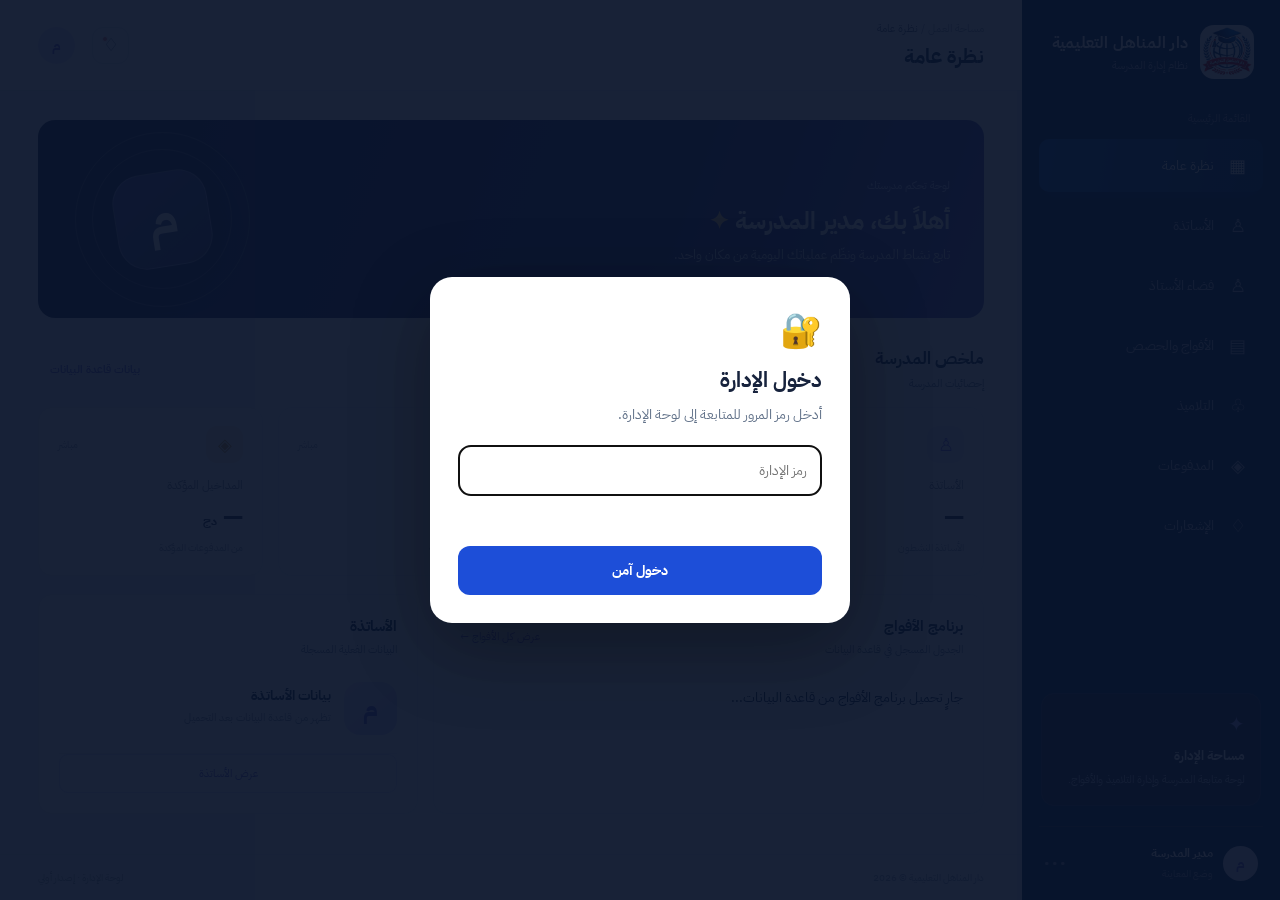
<file: admin-platform/index.html>
<!doctype html>
<html lang="ar" dir="rtl">
<head>
  <meta charset="UTF-8">
  <meta name="viewport" content="width=device-width, initial-scale=1.0">
  <meta name="theme-color" content="#073a78">
  <title>دار المناهل التعليمية | لوحة الإدارة</title>
  <link rel="preconnect" href="https://fonts.googleapis.com">
  <link rel="preconnect" href="https://fonts.gstatic.com" crossorigin>
  <link href="https://fonts.googleapis.com/css2?family=IBM+Plex+Sans+Arabic:wght@400;500;600;700&display=swap" rel="stylesheet">
  <link rel="stylesheet" href="styles.css">
</head>
<body>
  <div class="app-shell">
    <aside class="sidebar" id="sidebar">
      <a class="brand" href="#" aria-label="دار المناهل التعليمية">
        <img class="brand-logo" src="logo.jpg" alt="شعار دار المناهل التعليمية">
        <span><b>دار المناهل التعليمية</b><small>نظام إدارة المدرسة</small></span>
      </a>

      <div class="side-label">القائمة الرئيسية</div>

      <nav class="nav">
        <button class="nav-link active" data-page="dashboard"><span>▦</span> نظرة عامة</button>
        <button class="nav-link" data-page="teachers"><span>♙</span> الأساتذة</button>
        <button class="nav-link" data-page="teacher-space"><span>♙</span> فضاء الأستاذ</button>
        <button class="nav-link" data-page="groups"><span>▤</span> الأفواج والحصص</button>
        <button class="nav-link" data-page="students"><span>♧</span> التلاميذ</button>
        <button class="nav-link" data-page="payments"><span>◈</span> المدفوعات</button>
        <button class="nav-link" data-page="notifications"><span>♢</span> الإشعارات</button>
      </nav>

      <div class="sidebar-bottom">
        <div class="help-card">
          <span class="help-icon">✦</span>
          <b>مساحة الإدارة</b>
          <p>لوحة متابعة المدرسة وإدارة التلاميذ والأفواج.</p>
        </div>

        <div class="profile-mini">
          <div class="avatar">م</div>
          <div><b>مدير المدرسة</b><small>وضع المعاينة</small></div>
          <span class="dots">•••</span>
        </div>
      </div>
    </aside>

    <main class="main">
      <header class="topbar">
        <div class="topbar-start">
          <button class="icon-btn mobile-menu" id="menuToggle" aria-label="فتح القائمة">☰</button>
          <div>
            <div class="eyebrow">مساحة العمل / <span id="crumb">نظرة عامة</span></div>
            <h1 id="pageTitle">نظرة عامة</h1>
          </div>
        </div>

        <div class="top-actions">
          
          <button class="icon-btn" id="topNotification" aria-label="الإشعارات">♢<em></em></button>
          <div class="top-avatar">م</div>
        </div>
      </header>

      <div class="content">

        <!-- نظرة عامة -->
        <section class="page active" id="page-dashboard">
          <div class="hero">
            <div>
              <span class="hero-kicker">لوحة تحكم مدرستك</span>
              <h2>أهلاً بك، مدير المدرسة <span>✦</span></h2>
              <p>تابع نشاط المدرسة ونظّم عملياتك اليومية من مكان واحد.</p>
            </div>
            <div class="hero-art">
              <div class="orb orb-one"></div>
              <div class="orb orb-two"></div>
              <div class="hero-symbol">م</div>
            </div>
          </div>

          <div class="section-heading">
            <div>
              <h2>ملخص المدرسة</h2>
              <p>إحصائيات المدرسة</p>
            </div>
            <span class="muted-chip">بيانات قاعدة البيانات</span>
          </div>

          <div class="stats-grid">
            <article class="stat-card">
              <div class="stat-top"><span class="stat-icon purple">♙</span><span class="stat-note">الأساتذة</span></div>
              <p class="stat-label">الأساتذة</p>
              <strong id="dashboardTeachersCount">—</strong>
              <small>الأساتذة النشطون</small>
            </article>

            <article class="stat-card">
              <div class="stat-top"><span class="stat-icon blue">♧</span><span class="stat-note">مباشر</span></div>
              <p class="stat-label">التلاميذ</p>
              <strong id="dashboardStudentsCount">—</strong>
              <small>الحسابات المسجلة</small>
            </article>

            <article class="stat-card">
              <div class="stat-top"><span class="stat-icon mint">▤</span><span class="stat-note">مباشر</span></div>
              <p class="stat-label">الأفواج</p>
              <strong id="dashboardGroupsCount">—</strong>
              <small>الأفواج النشطة</small>
            </article>

            <article class="stat-card">
              <div class="stat-top"><span class="stat-icon amber">◈</span><span class="stat-note">مباشر</span></div>
              <p class="stat-label">المداخيل المؤكدة</p>
              <strong id="dashboardRevenue">— <small>دج</small></strong>
              <small>من المدفوعات المؤكدة</small>
            </article>
          </div>

          <div class="dashboard-grid">
            <article class="panel schedule-panel">
              <div class="panel-head">
                <div><h3>برنامج الأفواج</h3><p>الجدول المسجل في قاعدة البيانات</p></div>
                <button class="text-btn" data-goto="groups">عرض كل الأفواج ←</button>
              </div>
              <div class="schedule-list"><p class="empty-hint">جارٍ تحميل برنامج الأفواج من قاعدة البيانات...</p></div>
            </article>

            <article class="panel teacher-panel">
              <div class="panel-head"><div><h3>الأساتذة</h3><p>البيانات الفعلية المسجلة</p></div></div>
              <div class="teacher-profile"><div class="teacher-avatar">م</div><div><h3>بيانات الأساتذة</h3><p>تظهر من قاعدة البيانات بعد التحميل</p></div></div>
              <button class="outline-btn full" data-goto="teachers">عرض الأساتذة</button>
            </article>
          </div>
        </section>

        <!-- الأساتذة -->
        <section class="page" id="page-teachers">
          <div class="section-heading">
            <div><h2>الأساتذة</h2><p>قائمة الأساتذة المسجلين في المدرسة</p></div>
            <button class="primary-btn" id="addTeacher">＋ إضافة أستاذ</button>
          </div>

          <article class="panel teacher-table-card">
            <div class="table-wrap">
              <table>
                <thead>
                  <tr><th>الأستاذ</th><th>المادة</th><th>المستوى</th><th>الأفواج</th><th>الحالة</th><th>الإجراءات</th></tr>
                </thead>
                <tbody id="teachersTableBody"><tr><td colspan="6">جارٍ تحميل البيانات...</td></tr></tbody>
              </table>
            </div>
          </article>
        </section>

        <!-- فضاء الأستاذ -->
        <section class="page" id="page-teacher-space">
          <div class="section-heading">
            <div>
              <h2 id="teacherSpaceHeading">فضاء الأستاذ</h2>
              <p>اختر الأستاذ لعرض أفواجه وتلاميذه ومدفوعاته بشكل مستقل</p>
            </div>
            <label class="teacher-space-picker" style="display:flex;gap:8px;align-items:center">
              <span>الأستاذ:</span>
              <select id="teacherSpaceSelect" style="padding:10px 12px;border:1px solid #dbe3ef;border-radius:10px;min-width:220px;font:inherit"><option value="">اختر الأستاذ</option></select>
            </label>
          </div>

          <div class="stats-grid compact-stats">
            <article class="stat-card">
              <p class="stat-label">عدد التلاميذ</p>
              <strong id="teacherStudentsCount">—</strong>
              <small>التلاميذ المسجلون</small>
            </article>
            <article class="stat-card">
              <p class="stat-label">إجمالي الحجوزات</p>
              <strong id="teacherBookingsCount">—</strong>
              <small>الحصص المحجوزة</small>
            </article>
            <article class="stat-card">
              <p class="stat-label">المدفوعات المؤكدة</p>
              <strong id="teacherPaidCount">—</strong>
              <small>حصص تم دفعها</small>
            </article>
            <article class="stat-card">
              <p class="stat-label">المداخيل</p>
              <strong id="teacherRevenue">— دج</strong>
              <small>المبالغ المستلمة</small>
            </article>
          </div>

          <article class="panel">
            <div class="panel-head">
              <div>
                <h3>أفواج الأستاذ</h3>
                <p>اختر فوجاً لعرض التلاميذ والحصص المسجلة</p>
              </div>
            </div>
            <div id="teacherGroupsGrid" class="stats-grid">
              <p>جارٍ تحميل الأفواج...</p>
            </div>
          </article>

          <article class="panel" id="teacherGroupDetails" style="display:none; margin-top:20px;">
            <div class="panel-head">
              <div>
                <h3 id="teacherSelectedGroup">تلاميذ الفوج</h3>
                <p id="teacherSelectedGroupInfo">قائمة الحجوزات وحالة الدفع</p>
              </div>
              <button class="outline-btn" id="teacherRefreshGroup">تحديث القائمة</button>
            </div>

            <div class="stats-grid compact-stats">
              <article class="stat-card">
                <p class="stat-label">عدد الحجوزات</p>
                <strong id="teacherGroupBookings">—</strong>
              </article>
              <article class="stat-card">
                <p class="stat-label">مدفوع</p>
                <strong id="teacherGroupPaid">—</strong>
              </article>
              <article class="stat-card">
                <p class="stat-label">غير مدفوع</p>
                <strong id="teacherGroupUnpaid">—</strong>
              </article>
              <article class="stat-card">
                <p class="stat-label">مداخيل الفوج</p>
                <strong id="teacherGroupRevenue">— دج</strong>
              </article>
            </div>

            <div class="table-wrap">
              <table>
                <thead>
                  <tr>
                    <th>التلميذ</th>
                    <th>العمر</th>
                    <th>تاريخ الحصة</th>
                    <th>حالة التسجيل</th>
                    <th>الدفع</th>
                    <th>المبلغ</th>
                    <th>الإجراء</th>
                  </tr>
                </thead>
                <tbody id="teacherGroupStudentsBody">
                  <tr><td colspan="7">اختر فوجاً لعرض التلاميذ.</td></tr>
                </tbody>
              </table>
            </div>
          </article>
        </section>

        <!-- الأفواج -->
        <section class="page" id="page-groups">
          <div class="section-heading">
            <div><h2>الأفواج والحصص</h2><p>البرنامج الأسبوعي لجميع الأساتذة</p></div>
            <button class="primary-btn" id="addGroup">＋ إضافة فوج</button>
          </div>

          <article class="panel">
            <div class="panel-head">
              <div><h3>الأفواج الحالية</h3><p>البيانات المعروضة من قاعدة البيانات</p></div>
              <span class="muted-chip" id="adminGroupsCount">—</span>
            </div>
            <div class="table-wrap">
              <table>
                <thead><tr><th>الفوج</th><th>اليوم</th><th>التوقيت</th><th>الأستاذ</th><th>السعر</th><th>المادة</th></tr></thead>
                <tbody><tr><td colspan="6">جارٍ تحميل البيانات...</td></tr></tbody>
              </table>
            </div>
          </article>
        </section>

        <!-- ملف الأستاذ -->
        <section class="page" id="page-teacher-profile">
          <div class="section-heading">
            <div><h2>ملف الأستاذ</h2><p>اختر الأستاذ من فضائه لعرض بياناته الحقيقية</p></div>
            <button class="outline-btn" data-goto="teachers">← العودة إلى الأساتذة</button>
          </div>

          <article class="panel profile-hero">
            <div class="profile-hero-main">
              <div class="teacher-avatar large">أ</div>
              <div><span class="status">بيانات مباشرة</span><h2>بيانات الأستاذ</h2><p>لا توجد بيانات ثابتة في هذه الصفحة</p></div>
            </div>
            <div class="profile-price"><small>سعر الحصة</small><b>حسب الفوج</b></div>
          </article>

          <div class="stats-grid profile-stats">
            <article class="stat-card"><p class="stat-label">عدد الأفواج</p><strong>—</strong><small>بيانات مباشرة عند فتح فضاء الأستاذ</small></article>
            <article class="stat-card"><p class="stat-label">أيام التدريس</p><strong>—</strong><small>بيانات مباشرة</small></article>
            <article class="stat-card"><p class="stat-label">مدة الحصة</p><strong>—</strong><small>بيانات مباشرة</small></article>
            <article class="stat-card"><p class="stat-label">سعر الحصة</p><strong>—</strong><small>حسب الفوج</small></article>
          </div>

          <article class="panel profile-groups">
            <div class="panel-head"><div><h3>الأفواج التابعة للأستاذ</h3><p>البرنامج الأسبوعي</p></div><button class="primary-btn" data-goto="groups">إدارة الأفواج</button></div>
            <div class="table-wrap">
              <table>
                <thead><tr><th>اسم الفوج</th><th>اليوم</th><th>التوقيت</th><th>المادة</th><th>السعر</th><th>الحالة</th></tr></thead>
                <tbody><tr><td colspan="6">اختر الأستاذ من فضائه لعرض أفواجه.</td></tr></tbody>
              </table>
            </div>
          </article>
        </section>

        <!-- التلاميذ -->
        <section class="page" id="page-students">
          <div class="section-heading">
            <div><h2>التلاميذ</h2><p>متابعة حسابات التلاميذ واشتراكاتهم</p></div>
            <span class="muted-chip">متصل بقاعدة البيانات</span>
          </div>

          <div class="stats-grid compact-stats">
            <article class="stat-card">
              <p class="stat-label">إجمالي التلاميذ</p>
              <strong id="studentsTotal">—</strong>
              <small>الحسابات المسجلة</small>
            </article>
            <article class="stat-card">
              <p class="stat-label">إجمالي الحجوزات</p>
              <strong id="studentsBookings">—</strong>
              <small>جميع الحصص المحجوزة</small>
            </article>
            <article class="stat-card">
              <p class="stat-label">الحجوزات المدفوعة</p>
              <strong id="studentsPaid">—</strong>
              <small>المدفوعات المؤكدة</small>
            </article>
            <article class="stat-card">
              <p class="stat-label">الحجوزات غير المدفوعة</p>
              <strong id="studentsUnpaid">—</strong>
              <small>بانتظار الدفع</small>
            </article>
          </div>

          <article class="panel registration-requests-panel">
            <div class="panel-head">
              <div><h3>طلبات التسجيل الجديدة</h3><p>راجع بيانات التلميذ ثم وافق على الطلب أو ارفضه</p></div>
              <span class="muted-chip" id="registrationRequestsCount">0 طلبات</span>
            </div>
            <div class="table-wrap">
              <table>
                <thead><tr><th>الاسم واللقب</th><th>العمر</th><th>تاريخ الطلب</th><th>الإجراء</th></tr></thead>
                <tbody id="registrationRequestsBody"><tr><td colspan="4">جارٍ تحميل الطلبات...</td></tr></tbody>
              </table>
            </div>
          </article>

          <article class="panel">
            <div class="panel-head">
              <div><h3>قائمة التلاميذ</h3><p>بيانات التلاميذ المسجلين في المنصة</p></div>
            </div>
            <div class="table-wrap">
              <table>
                <thead>
                  <tr><th>التلميذ</th><th>العمر</th><th>تاريخ التسجيل</th><th>الحجوزات</th><th>مدفوع</th><th>غير مدفوع</th></tr>
                </thead>
                <tbody id="studentsTableBody">
                  <tr><td colspan="6">جارٍ تحميل بيانات التلاميذ...</td></tr>
                </tbody>
              </table>
            </div>
          </article>
        </section>

        <!-- المدفوعات -->
        <section class="page" id="page-payments">
          <div class="section-heading">
            <div><h2>المدفوعات</h2><p>مراجعة الدفع وحساب المداخيل الأسبوعية</p></div>
            <span class="muted-chip">متصل بملخص الأستاذ</span>
          </div>
          <div class="stats-grid compact-stats">
            <article class="stat-card"><p class="stat-label">المدفوعات المؤكدة</p><strong id="adminPaidCount">—</strong><small>من الحجوزات المدفوعة</small></article>
            <article class="stat-card"><p class="stat-label">المداخيل</p><strong id="adminRevenue">— دج</strong><small>من الدفعات المؤكدة</small></article>
            <article class="stat-card"><p class="stat-label">بانتظار التأكيد</p><strong id="adminUnpaidCount">—</strong><small>الحجوزات غير المدفوعة</small></article>
          </div>
          <article class="panel empty-state">
            <div class="empty-icon">◈</div>
            <h3>ملخص المدفوعات</h3>
            <p>تُحدّث الأرقام تلقائياً بعد تأكيد الأستاذ للدفع من فضائه.</p>
          </article>
        </section>

        <!-- الإشعارات -->
        <section class="page" id="page-notifications">
          <div class="section-heading">
            <div><h2>الإشعارات</h2><p>نشر الإعلانات ومتابعة سجل الإشعارات داخل المنصة</p></div>
            <span class="status status-active">الإشعارات الداخلية مفعّلة</span>
          </div>
          <article class="panel notification-settings">
            <div style="padding:18px 0 22px">
              <h3>إرسال إشعار جديد</h3>
              <p>سيظهر الإشعار في مركز الإشعارات داخل حساب التلميذ.</p>
              <label style="display:block;margin:12px 0">عنوان الإشعار
                <input id="adminNotificationTitle" maxlength="120" placeholder="مثال: تغيير توقيت الحصة" style="display:block;width:100%;margin-top:7px;padding:12px;border:1px solid #dbe3ef;border-radius:10px;font:inherit">
              </label>
              <label style="display:block;margin:12px 0">نص الإشعار
                <textarea id="adminNotificationMessage" rows="4" maxlength="2000" placeholder="اكتب تفاصيل الإعلان..." style="display:block;width:100%;margin-top:7px;padding:12px;border:1px solid #dbe3ef;border-radius:10px;font:inherit;resize:vertical"></textarea>
              </label>
              <label style="display:block;margin:12px 0">المستلم
                <select id="adminNotificationAudience" style="display:block;width:100%;margin-top:7px;padding:12px;border:1px solid #dbe3ef;border-radius:10px;font:inherit">
                  <option value="all">جميع التلاميذ</option>
                  <option value="student">تلميذ محدد</option>
                </select>
              </label>
              <label id="adminNotificationStudentRow" class="hidden" style="display:block;margin:12px 0">اختر التلميذ
                <select id="adminNotificationStudent" style="display:block;width:100%;margin-top:7px;padding:12px;border:1px solid #dbe3ef;border-radius:10px;font:inherit">
                  <option value="">جارٍ تحميل التلاميذ...</option>
                </select>
              </label>
              <button class="primary-btn" id="sendAdminNotification" type="button">＋ نشر الإشعار</button>
            </div>
            <div class="setting-row"><div><b>إشعارات داخل المنصة</b><p>تُحفظ في قاعدة البيانات وتظهر عند فتح التلميذ لمركز الإشعارات.</p></div><span class="switch">مفعّلة</span></div>
            <div class="setting-row"><div><b>إشعارات فورية على الجهاز</b><p>تصل إلى الأجهزة التي فعّلت الإشعارات وسمحت بها. يجب إعداد مفاتيح Web Push ونشر خدمة التذكير المجدولة على الخادم.</p></div><span class="switch off">غير مفعّل</span></div>
            <h3 style="margin-top:22px">سجل الإشعارات المنشورة</h3>
            <div id="adminNotificationsList"><p class="empty-hint">جارٍ تحميل سجل الإشعارات...</p></div>
          </article>
        </section>

      </div>

      <footer class="footer">
        <span>دار المناهل التعليمية © 2026</span>
        <span>لوحة الإدارة · إصدار أولي</span>
      </footer>
    </main>
  </div>

  <div class="toast" id="toast" role="status"></div>
  <script src="app.js"></script>
</body>
</html>
</file>
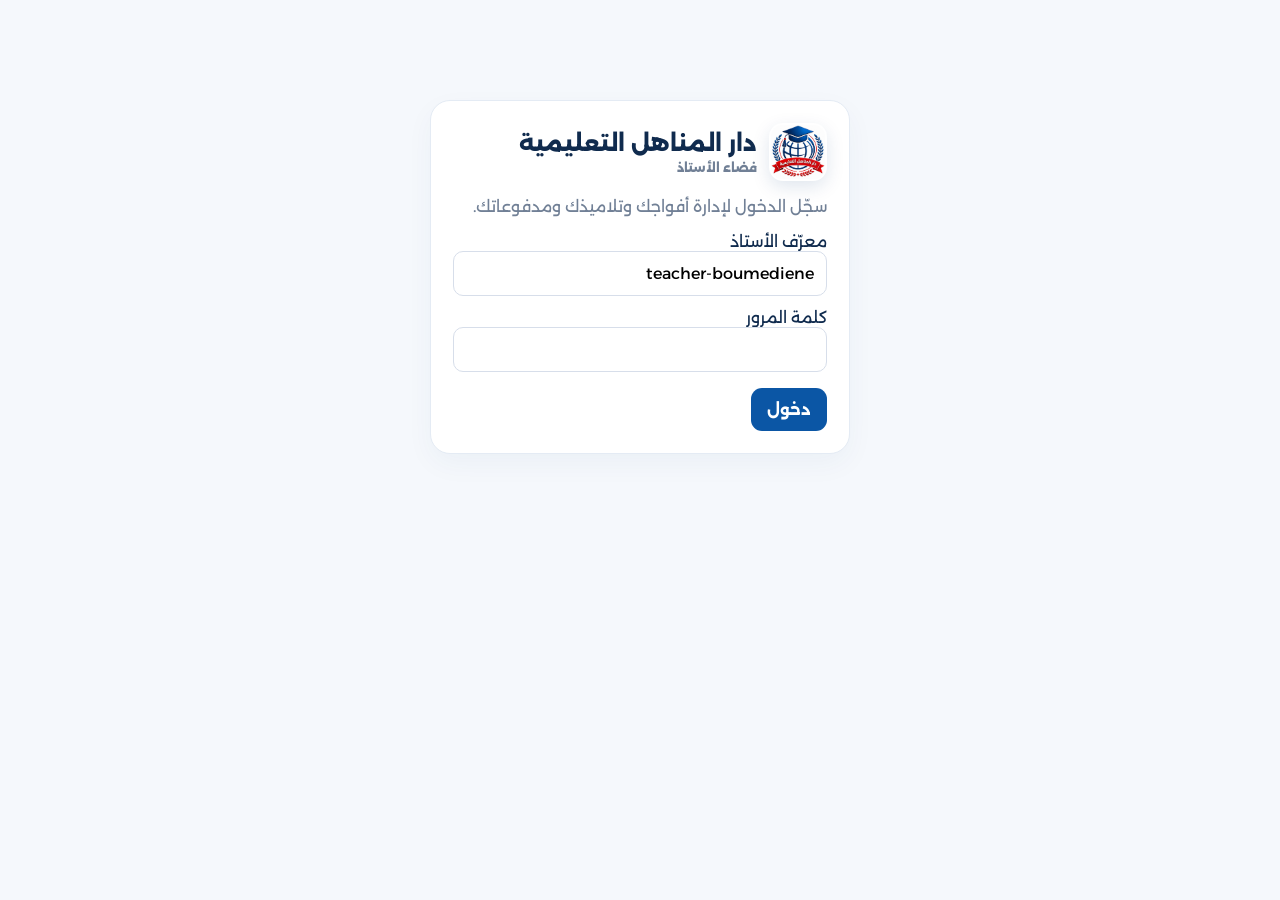
<file: admin-platform/teacher.html>
<!doctype html>
<html lang="ar" dir="rtl">
<head>
<meta charset="utf-8"><meta name="viewport" content="width=device-width,initial-scale=1">
<meta name="theme-color" content="#073a78"><title>فضاء الأستاذ | دار المناهل التعليمية</title>
<link href="https://fonts.googleapis.com/css2?family=Alexandria:wght@400;500;600;700;800&display=swap" rel="stylesheet">
<style>
*{box-sizing:border-box}body{margin:0;background:#f5f8fc;color:#102b4e;font-family:Alexandria, sans-serif}.wrap{max-width:1120px;margin:auto;padding:28px}.top{display:flex;justify-content:space-between;align-items:center;gap:16px;margin-bottom:24px}.brand{font-weight:800;font-size:22px}.brand-lockup{display:flex;align-items:center;gap:12px}.brand-lockup img{width:58px;height:58px;object-fit:contain;border-radius:14px;background:white;padding:2px;box-shadow:0 6px 18px #073a7820}.brand-lockup small{display:block;font-size:12px;color:#718096;margin-top:3px}.muted{color:#718096}.card{background:white;border:1px solid #e4ebf4;border-radius:20px;padding:22px;margin:16px 0;box-shadow:0 10px 28px #073a780b}.grid{display:grid;grid-template-columns:repeat(auto-fit,minmax(190px,1fr));gap:14px}.stat{background:#f8faff;border-radius:14px;padding:16px}.stat b{display:block;font-size:26px;margin-top:8px}.btn{border:0;border-radius:11px;padding:12px 16px;background:#0b56a5;color:white;font:inherit;font-weight:700;cursor:pointer}.btn:disabled{opacity:.55}.btn.light{background:#e8f1fb;color:#0b4b91}.field{display:block;margin:12px 0}.field input,.field select{width:100%;padding:12px;border:1px solid #d7deea;border-radius:10px;font:inherit}.hidden{display:none!important}table{width:100%;border-collapse:collapse;min-width:680px}th,td{text-align:right;padding:13px;border-bottom:1px solid #edf0f5;font-size:13px}.table-wrap{overflow:auto}.pill{background:#e8f7ef;color:#137345;padding:5px 9px;border-radius:20px}.error{color:#b91c1c}.login{max-width:420px;margin:8vh auto}.row{display:flex;gap:10px;flex-wrap:wrap;align-items:center}@media(max-width:600px){.wrap{padding:16px}.top{align-items:flex-start;flex-direction:column}}
</style></head>
<body><main class="wrap">
<div id="loginView" class="card login">
  <div class="brand brand-lockup"><img src="logo.jpg" alt="شعار دار المناهل التعليمية"> <span>دار المناهل التعليمية <small>فضاء الأستاذ</small></span></div>
  <p class="muted">سجّل الدخول لإدارة أفواجك وتلاميذك ومدفوعاتك.</p>
  <form id="loginForm">
    <label class="field">معرّف الأستاذ<input id="teacherId" value="teacher-boumediene" required></label>
    <label class="field">كلمة المرور<input id="teacherPassword" type="password" required></label>
    <p id="loginError" class="error"></p><button class="btn" type="submit">دخول</button>
  </form>
</div>
<div id="appView" class="hidden">
  <header class="top"><div><div class="brand" id="teacherName">فضاء الأستاذ</div><div class="muted">إدارة الأفواج والتلاميذ والمدفوعات</div></div><button id="logout" class="btn light">تسجيل الخروج</button></header>
  <section class="grid">
    <div class="card stat">التلاميذ<strong id="studentsCount">0</strong></div>
    <div class="card stat">الحجوزات<strong id="bookingsCount">0</strong></div>
    <div class="card stat">المدفوعات المؤكدة<strong id="paidCount">0</strong></div>
    <div class="card stat">دخلك الإجمالي<strong id="revenue">0 دج</strong></div>
  </section>
  <section class="card">
    <div class="row" style="justify-content:space-between"><div><h2>أفواجي</h2><p class="muted">هذه القائمة تخص حسابك فقط. يمكنك تنظيف تسجيلات الحصة بعد انتهائها مع الاحتفاظ بسجل المدفوعات.</p></div><button class="btn" id="addGroup">＋ إضافة فوج</button></div>
    <div id="groups" class="grid"></div>
  </section>
  <section class="card hidden" id="studentsPanel">
    <div class="row" style="justify-content:space-between"><div><h2 id="groupTitle">تلاميذ الفوج</h2><p class="muted" id="groupMeta"></p></div><button class="btn light" id="refreshGroup">تحديث</button></div>
    <div class="grid">
      <div class="stat">الحجوزات<strong id="groupBookings">0</strong></div>
      <div class="stat">مدفوع<strong id="groupPaid">0</strong></div>
      <div class="stat">غير مدفوع<strong id="groupUnpaid">0</strong></div>
      <div class="stat">دخل الفوج<strong id="groupRevenue">0 دج</strong></div>
    </div>
    <div class="table-wrap"><table><thead><tr><th>التلميذ</th><th>العمر</th><th>تاريخ الحصة</th><th>الدفع</th><th>المبلغ</th><th>الإجراء</th></tr></thead><tbody id="studentRows"></tbody></table></div>
  </section>
  <section class="card">
    <h2>سجل المدفوعات</h2>
    <p class="muted">سجل الحصص والمدفوعات التابعة لأفواجك فقط.</p>
    <div class="table-wrap"><table><thead><tr><th>التلميذ</th><th>الفوج</th><th>تاريخ الحصة</th><th>حالة الدفع</th><th>تاريخ التأكيد</th><th>المبلغ</th></tr></thead><tbody id="paymentRows"></tbody></table></div>
  </section>
</div></main>
<script src="teacher.js"></script></body></html>
</file>
<file: admin-platform/styles.css>
:root{--navy:#062b59;--navy2:#0b3f7e;--ink:#102b4e;--muted:#70829a;--line:#e4ebf4;--bg:#f5f8fc;--purple:#0b56a5;--blue:#1267bb;--mint:#1d9a84;--amber:#e5a640;--white:#fff}
*{box-sizing:border-box}body{margin:0;background:var(--bg);color:var(--ink);font-family:"IBM Plex Sans Arabic",Tahoma,Arial,sans-serif;font-size:14px}.app-shell{min-height:100vh;display:flex}.sidebar{width:258px;background:var(--navy);color:#fff;display:flex;flex-direction:column;padding:25px 17px 17px;flex-shrink:0}.brand{display:flex;align-items:center;gap:12px;color:#fff;text-decoration:none;padding:0 9px 31px}.brand-mark{width:43px;height:43px;border-radius:14px;background:linear-gradient(135deg,#9288ff,#5e59d8);display:grid;place-items:center;font-size:23px;font-weight:700;box-shadow:0 7px 20px #6258db55}.brand b{display:block;font-size:18px;letter-spacing:.2px}.brand small{display:block;color:#9ba8c6;font-size:11px;margin-top:2px}.side-label{color:#7785a8;font-size:11px;padding:0 13px 12px}.nav{display:grid;gap:7px}.nav-link{border:0;background:transparent;color:#aeb9d2;padding:13px 15px;text-align:right;border-radius:10px;font:inherit;cursor:pointer;display:flex;align-items:center;gap:13px;transition:.2s}.nav-link span{width:21px;text-align:center;font-size:18px}.nav-link:hover{background:#ffffff0d;color:#fff}.nav-link.active{background:linear-gradient(100deg,#7066e8,#5e5bd0);color:#fff;box-shadow:0 8px 18px #544acb44}.sidebar-bottom{margin-top:auto}.help-card{background:linear-gradient(145deg,#1c2a50,#202b4b);border:1px solid #344267;border-radius:13px;padding:15px;margin:20px 2px}.help-icon{color:#a69fff;font-size:20px}.help-card b{display:block;margin:7px 0 5px;font-size:13px}.help-card p{color:#aab6d0;font-size:11px;line-height:1.8;margin:0}.profile-mini{border-top:1px solid #293655;padding:17px 5px 0;display:flex;align-items:center;gap:10px}.avatar,.top-avatar{width:35px;height:35px;border-radius:50%;background:#e7e4ff;color:#6258d8;display:grid;place-items:center;font-weight:700}.profile-mini b{display:block;font-size:12px}.profile-mini small{color:#8290b0;font-size:10px}.dots{margin-right:auto;color:#8794b2;letter-spacing:2px}.main{min-width:0;flex:1;display:flex;flex-direction:column}.topbar{height:91px;background:#fff;border-bottom:1px solid var(--line);display:flex;align-items:center;justify-content:space-between;padding:0 38px}.topbar-start{display:flex;align-items:center;gap:13px}.eyebrow{font-size:11px;color:#9aa4b6;margin-bottom:4px}.eyebrow span{color:#626f89}.topbar h1{font-size:20px;margin:0;font-weight:700}.top-actions{display:flex;align-items:center;gap:17px}.demo-pill,.muted-chip{background:#f1f0ff;color:#6d63d8;border-radius:30px;padding:7px 12px;font-size:11px;font-weight:600}.demo-pill i{display:inline-block;width:6px;height:6px;border-radius:50%;background:#8b82f1;margin-left:5px}.icon-btn{width:37px;height:37px;border:1px solid var(--line);border-radius:11px;background:#fff;color:#69758e;font-size:18px;cursor:pointer;position:relative}.icon-btn em{position:absolute;width:6px;height:6px;background:#f07878;border:1px solid white;border-radius:50%;top:8px;left:9px}.top-avatar{width:37px;height:37px}.mobile-menu{display:none}.content{padding:29px 38px;flex:1;max-width:1600px;width:100%;margin:0 auto}.page{display:none;animation:fade .25s ease}.page.active{display:block}@keyframes fade{from{opacity:.4;transform:translateY(4px)}to{opacity:1;transform:none}}.hero{min-height:185px;border-radius:17px;padding:29px 34px;background:linear-gradient(110deg,#202e58 0%,#343c7c 65%,#5d59b8 100%);color:#fff;display:flex;align-items:center;justify-content:space-between;overflow:hidden;position:relative}.hero-kicker{font-size:11px;color:#c4c7ff}.hero h2{font-size:24px;margin:8px 0 6px}.hero h2 span{color:#ffcf77}.hero p{color:#d0d4ef;margin:0;font-size:13px}.hero-art{width:180px;height:140px;position:relative;display:grid;place-items:center}.hero-symbol{width:95px;height:95px;border-radius:29px;display:grid;place-items:center;font-size:47px;font-weight:700;color:#fff;background:linear-gradient(145deg,#938bff88,#fff2);border:1px solid #ffffff45;transform:rotate(-9deg);box-shadow:0 20px 50px #111a4a55;z-index:1}.orb{position:absolute;border:1px solid #ffffff35;border-radius:50%}.orb-one{width:140px;height:140px}.orb-two{width:175px;height:175px}.section-heading{display:flex;align-items:center;justify-content:space-between;margin:28px 0 15px}.section-heading h2{font-size:17px;margin:0 0 4px}.section-heading p,.panel-head p{font-size:11px;color:var(--muted);margin:0}.stats-grid{display:grid;grid-template-columns:repeat(4,minmax(0,1fr));gap:15px}.stat-card,.panel{background:#fff;border:1px solid #edf0f6;border-radius:14px;box-shadow:0 3px 14px #1a2b4d06}.stat-card{padding:18px 19px}.stat-top{display:flex;justify-content:space-between;align-items:center}.stat-icon{width:37px;height:37px;border-radius:11px;display:grid;place-items:center;font-size:18px}.purple{background:#f0edff;color:#766ce5}.blue{background:#eaf3ff;color:#4d8de0}.mint{background:#e7f8f3;color:#26a98d}.amber{background:#fff5e4;color:#d69b35}.stat-note{font-size:10px;color:#9aa5b7}.stat-label{font-size:12px;color:#7b879c;margin:13px 0 3px}.stat-card strong{font-size:26px;display:block;line-height:1.5;color:#202d4b}.stat-card strong small{font-size:12px}.stat-card>small{font-size:10px;color:#9aa5b7}.dashboard-grid{display:grid;grid-template-columns:1.45fr 1fr;gap:15px;margin-top:18px}.panel{padding:20px}.panel-head{display:flex;justify-content:space-between;align-items:center;margin-bottom:15px}.panel-head h3{font-size:15px;margin:0 0 4px}.text-btn{border:0;background:none;color:#7167dc;font:inherit;font-size:11px;cursor:pointer}.schedule-list{display:grid}.schedule-row{display:flex;align-items:center;gap:12px;padding:11px 0;border-bottom:1px solid #f0f2f7}.schedule-row:last-child{border:0}.day-badge{background:#f2f1ff;color:#6f65db;border-radius:8px;padding:7px 9px;font-size:10px;min-width:52px;text-align:center}.schedule-info{flex:1}.schedule-info b{display:block;font-size:12px}.schedule-info small{font-size:10px;color:#8d98aa}.subject{font-size:10px;color:#8b96aa;background:#f7f8fb;padding:6px 9px;border-radius:7px}.status-dot{color:#2aa98c;font-size:10px}.status-dot:before{content:"";display:inline-block;width:6px;height:6px;background:#2db995;border-radius:50%;margin-left:5px}.teacher-profile{display:flex;align-items:center;gap:13px;padding:9px 0 18px;border-bottom:1px solid #eff1f6}.teacher-avatar{width:53px;height:53px;border-radius:16px;background:linear-gradient(140deg,#e9e5ff,#c9c6ff);display:grid;place-items:center;color:#6259cb;font-size:24px;font-weight:700}.teacher-profile h3{font-size:14px;margin:0 0 3px}.teacher-profile p{font-size:11px;color:#8a96aa;margin:0 0 6px}.level-tag{font-size:9px;color:#5b87c5;background:#edf5ff;border-radius:20px;padding:4px 8px}.teacher-meta{padding:13px 0;display:grid;gap:10px}.teacher-meta div{display:flex;justify-content:space-between;font-size:11px}.teacher-meta span{color:#8d98aa}.teacher-meta b{font-size:11px}.outline-btn,.primary-btn{border-radius:9px;padding:10px 15px;font:inherit;font-size:11px;cursor:pointer}.outline-btn{border:1px solid #dedcfb;color:#6b62d7;background:#fff}.full{width:100%}.primary-btn{border:0;background:#6d64df;color:#fff;box-shadow:0 5px 12px #6d64df2b}.primary-btn:hover{background:#5c54cc}.notice-banner{display:flex;gap:12px;background:#f0f6ff;border:1px solid #dfebff;border-radius:12px;padding:14px 16px;margin-top:18px}.notice-mark{width:22px;height:22px;border-radius:50%;background:#dceaff;color:#4c83c6;display:grid;place-items:center;flex-shrink:0;font-weight:700;font-size:12px}.notice-banner b{font-size:11px;color:#385f99}.notice-banner p{font-size:10px;color:#6f83a3;line-height:1.8;margin:3px 0 0}.table-wrap{overflow-x:auto}table{border-collapse:collapse;width:100%;white-space:nowrap;text-align:right}th{font-size:10px;color:#8d98aa;background:#fafbfe;font-weight:600;padding:13px 14px}td{font-size:11px;padding:14px;border-top:1px solid #f0f2f7;color:#56627a}.person-cell{display:flex;align-items:center;gap:9px;color:#25314d}.table-avatar{width:30px;height:30px;border-radius:9px;background:#eeebff;color:#6d63d9;display:grid;place-items:center;font-weight:700}.status{padding:5px 9px;border-radius:20px;font-size:10px}.status-active{color:#269d80;background:#e8f8f2}.empty-state{text-align:center;padding:48px 20px}.empty-icon{width:58px;height:58px;border-radius:18px;background:#f0efff;color:#766ce2;display:grid;place-items:center;font-size:26px;margin:0 auto 13px}.empty-state h3{font-size:15px;margin:0 0 7px}.empty-state p{max-width:470px;margin:0 auto;color:#8b96a9;font-size:11px;line-height:1.9}.compact-stats{grid-template-columns:repeat(3,minmax(0,1fr));margin:16px 0}.setting-row{display:flex;justify-content:space-between;align-items:center;padding:17px 2px;border-bottom:1px solid #f0f2f7}.setting-row:last-child{border:0}.setting-row b{font-size:12px}.setting-row p{font-size:10px;color:#8c97aa;margin:4px 0 0}.switch{font-size:10px;border-radius:20px;padding:6px 11px}.switch.off{background:#f2f3f7;color:#8993a5}.footer{border-top:1px solid var(--line);padding:15px 38px;color:#9aa4b5;font-size:10px;display:flex;justify-content:space-between}.toast{position:fixed;bottom:24px;left:24px;background:#1b294a;color:#fff;padding:12px 18px;border-radius:10px;font-size:12px;box-shadow:0 10px 30px #101a3533;opacity:0;transform:translateY(10px);pointer-events:none;transition:.25s}.toast.show{opacity:1;transform:none}
@media(max-width:1100px){.sidebar{width:225px}.content{padding:25px}.topbar{padding:0 25px}.stats-grid{grid-template-columns:repeat(2,minmax(0,1fr))}.dashboard-grid{grid-template-columns:1fr}}
@media(max-width:700px){.sidebar{position:fixed;z-index:20;right:0;top:0;bottom:0;width:260px;transform:translateX(105%);transition:.25s;box-shadow:-10px 0 35px #101a3520}.sidebar.open{transform:translateX(0)}.topbar{height:75px;padding:0 16px}.mobile-menu{display:block}.content{padding:18px 14px}.hero{padding:23px 20px;min-height:165px}.hero h2{font-size:19px}.hero-art{width:95px}.hero-symbol{width:68px;height:68px;font-size:34px}.orb-one{width:105px;height:105px}.orb-two{width:130px;height:130px}.top-actions{gap:9px}.demo-pill{font-size:9px;padding:6px 8px}.top-avatar{display:none}.section-heading{gap:10px}.section-heading h2{font-size:15px}.stats-grid{gap:10px}.stat-card{padding:14px}.stat-card strong{font-size:22px}.stat-note{font-size:9px}.footer{padding:14px;gap:10px}.compact-stats{grid-template-columns:1fr}.schedule-row{gap:8px}.subject{display:none}}
@media(max-width:380px){.stats-grid{grid-template-columns:1fr}.hero-art{display:none}.topbar h1{font-size:17px}}

.profile-hero{display:flex;justify-content:space-between;align-items:center;padding:23px 25px;margin-bottom:16px}.profile-hero-main{display:flex;align-items:center;gap:16px}.teacher-avatar.large{width:68px;height:68px;border-radius:20px;font-size:30px}.profile-hero h2{font-size:19px;margin:8px 0 3px}.profile-hero p{font-size:11px;color:#8792a6;margin:0}.profile-price{border-right:1px solid #edf0f6;padding-right:28px;display:grid;gap:4px}.profile-price small{color:#8994a8;font-size:10px}.profile-price b{font-size:20px;color:#5f59c9}.profile-stats{margin-bottom:16px}.profile-groups{margin-top:0}
@media(max-width:700px){.profile-hero{align-items:flex-start;gap:14px;padding:17px}.profile-hero-main{gap:10px}.teacher-avatar.large{width:54px;height:54px}.profile-price{padding-right:13px}.profile-price b{font-size:16px}}

.registration-requests-panel{margin-bottom:22px}.registration-actions{display:flex;gap:8px;flex-wrap:wrap}.registration-actions button{padding:8px 13px;font:inherit;cursor:pointer}.registration-actions button:disabled{opacity:.55;cursor:wait}

/* Dar Al-Manahil brand refresh */
.brand-logo{width:54px;height:54px;object-fit:contain;background:#fff;border-radius:14px;padding:2px;box-shadow:0 8px 20px #061f4b55}.brand b{font-size:16px}.nav-link.active{background:linear-gradient(100deg,#0b5db2,#073a78);box-shadow:0 8px 18px #0b4e9940}.brand-mark{background:linear-gradient(135deg,#1267bb,#073a78);box-shadow:0 7px 20px #0b4e9940}
</file>
